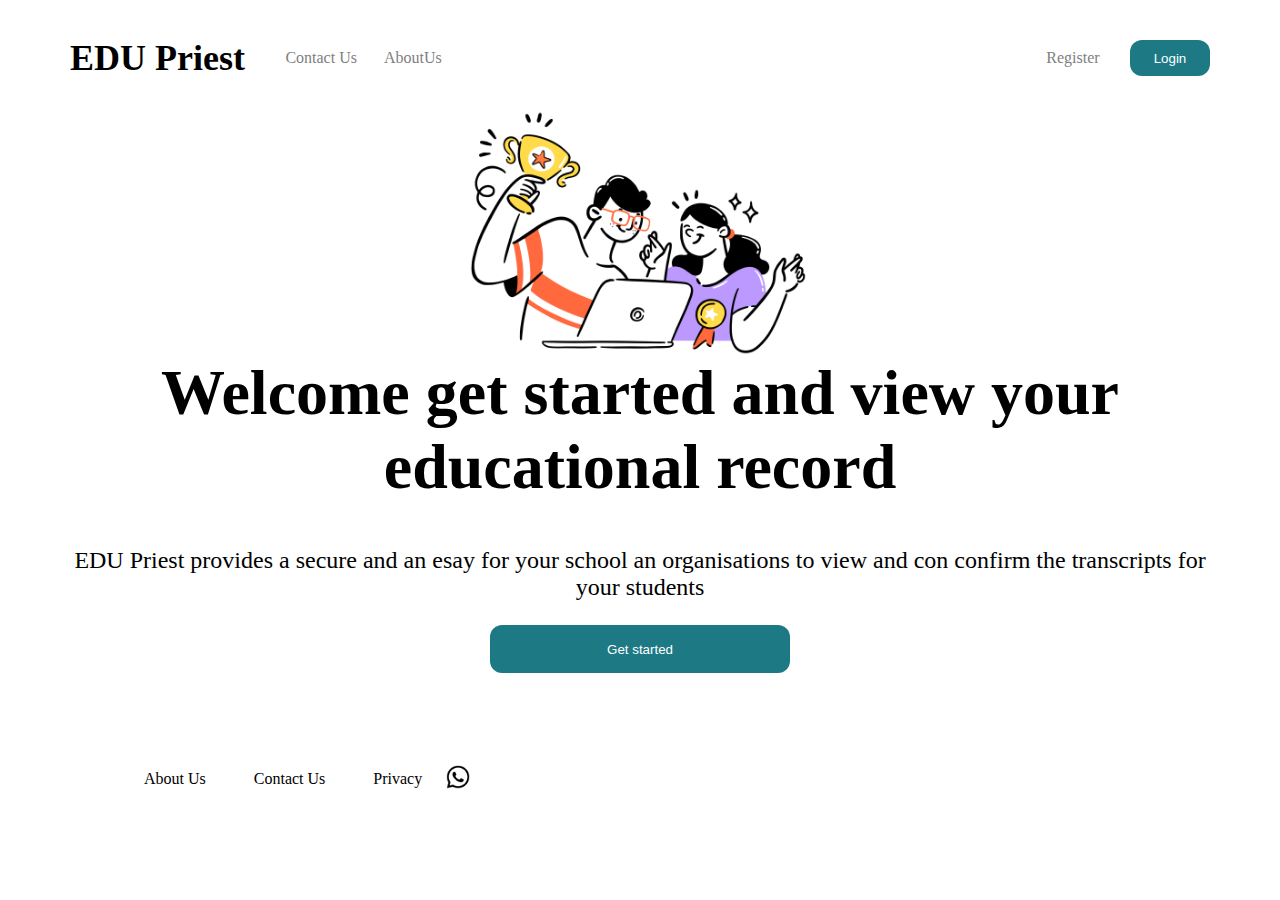
<file: index.html>
<!DOCTYPE html>
<html lang="en">
<head>
    <meta charset="UTF-8">
    <meta name="viewport" content="width=device-width, initial-scale=1.0">
    <title>Document</title>
    <link rel="stylesheet" href="./src/styles/style.css">
</head>
<body>
    <div class="hero">
        <header>
            <h1 class="logo">EDU Priest</h1>
            <div class="nav-el">
                <a href="./src/pages/contact/contact.html" class="qwerty">Contact Us</a>
                <a href="./src/pages/about/about us.html" class="qwerty">AboutUs</a>
            </div>
            <a href="./src/pages/error/erro page.html" class="need">Register</a> <a href="./src/auth/register/singup.html"><button class="let">Login</button></a>
        </header>
        <div class="hero">
            <img class="pic" src="images/girl.png">
            <h1 class="main">Welcome get started and view your educational record</h1>
            <p>EDU Priest provides a secure and an esay for your school an organisations to view and con confirm the transcripts for your students</p>
            <a href="./src/auth/register/singup.html"><button class="btn">Get started</button></a>
            

        <footer>
            <a href="./src/pages/about/about us.html" class="help">About Us</a>
            <a href="./src/pages/contact/contact.html" class="help">Contact Us</a>
            <a href="#" class="help">Privacy</a>
            <a href="https://web.whatsapp.com/"><img class="whatsapp" src="images/whatsapp.png"></a>
        </footer>
    </div>
</body>
</html>
</file>
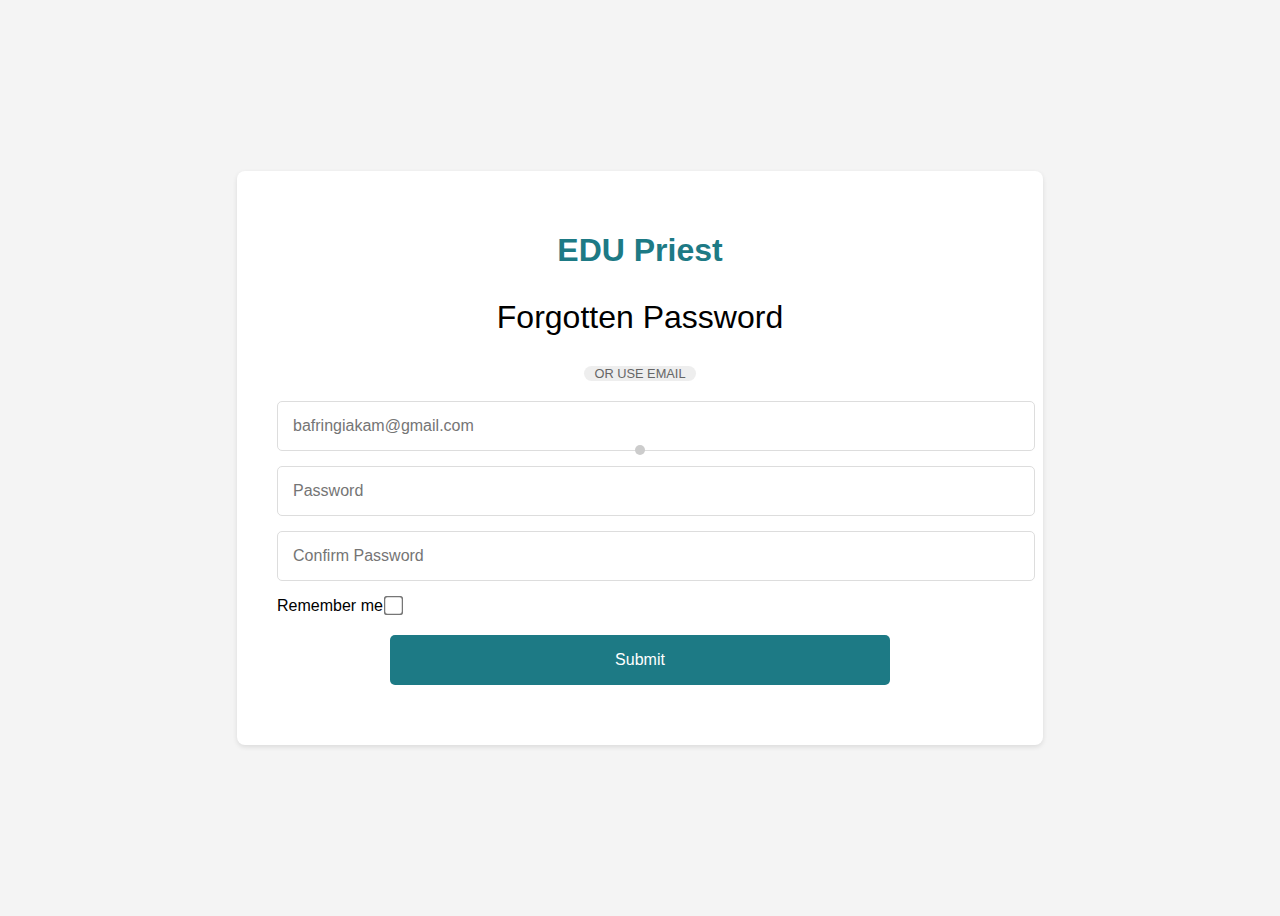
<file: src/auth/forgot-password/forgotnp.html>
<!DOCTYPE html>
<html lang="en">
<head>
    <meta charset="UTF-8">
    <meta name="viewport" content="width=device-width, initial-scale=1.0">
    <title>OnePlace Login</title>
    <link rel="stylesheet" href="forgoten.css">
</head>
<body>
    <div class="container">
        <div class="logo">
            <h1 class="logo-name">EDU Priest</h1>
        </div>
        <h1>Forgotten Password</h1>
        <div class="or-separator">
            <span>OR USE EMAIL</span>
        </div>
        <form>
            <input type="email" placeholder="bafringiakam@gmail.com" required>
            <input type="password" placeholder="Password" required>
            <input type="password" placeholder="Confirm Password" required>
            <label class="checkbox-container">
                Remember me
                <input type="checkbox">
                <span class="checkmark"></span>
            </label>
            <button type="submit" class="login-button">Submit</button>
        </form>
    </div>
</body>
</html>
</file>
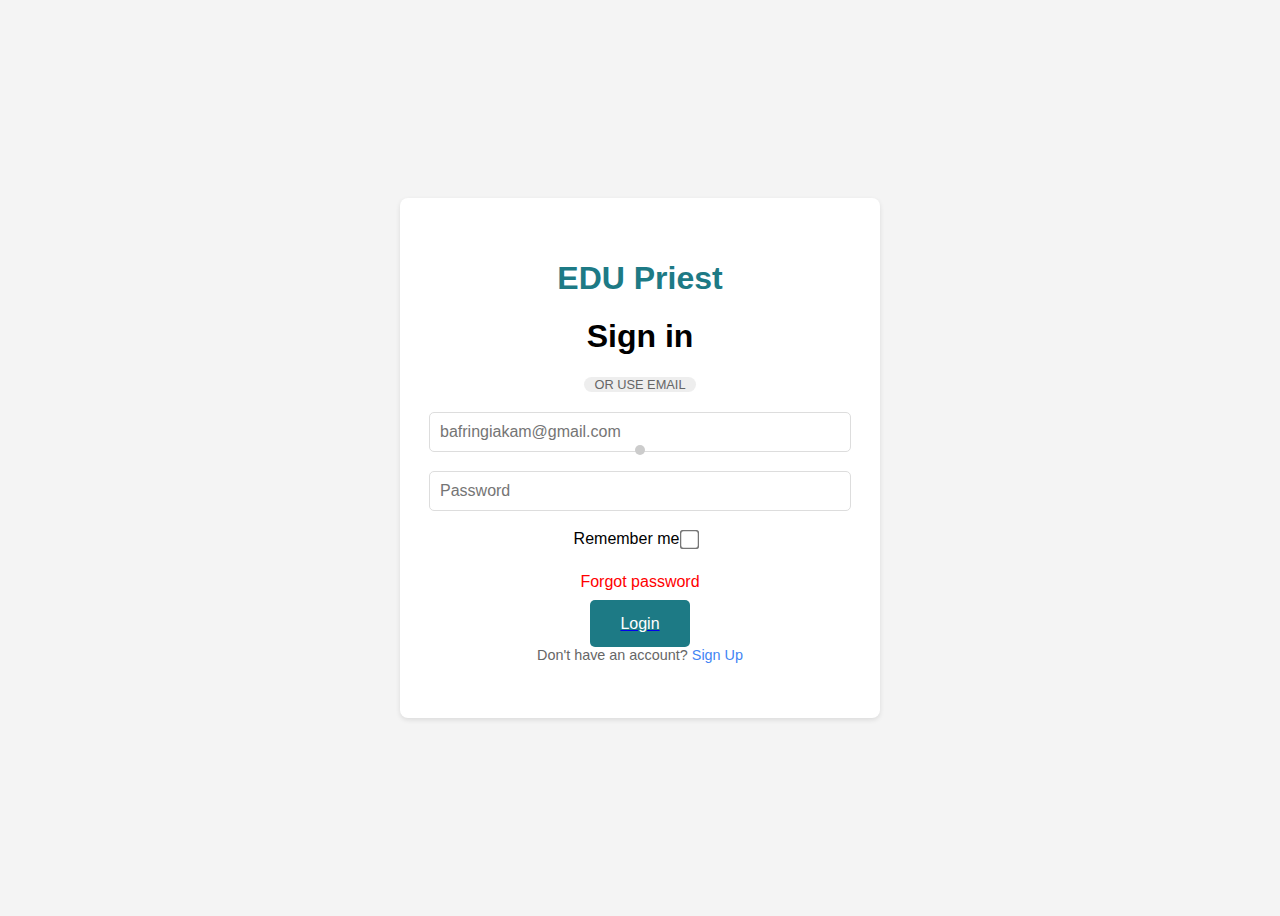
<file: src/auth/register/singup.html>
<!DOCTYPE html>
<html lang="en">
<head>
    <meta charset="UTF-8">
    <meta name="viewport" content="width=device-width, initial-scale=1.0">
    <title>OnePlace Login</title>
    <link rel="stylesheet" href="signup.css">
</head>
<body>
    <div class="container">
        <div class="logo">
            <h1 class="logo-name">EDU Priest</h1>
        </div>
        <h1>Sign in</h1>
        <div class="or-separator">
            <span>OR USE EMAIL</span>
        </div>
        <form>
            <input type="email" placeholder="bafringiakam@gmail.com">
            <input type="password" placeholder="Password">
            <label class="checkbox-container">
                Remember me
                <input type="checkbox">
                <span class="checkmark"></span>
            </label>
            <a href="../forgot-password/forgotnp.html" class="forgot-password">Forgot password</a>
            <a href="../../pages/student/studend.html" class="var-2"><span class="btn-5">Login</span></a>
        </form>
        <p>Don't have an account? <a href="../../pages/error/erro page.html">Sign Up</a></p>
    </div>
</body>
</html>
</file>
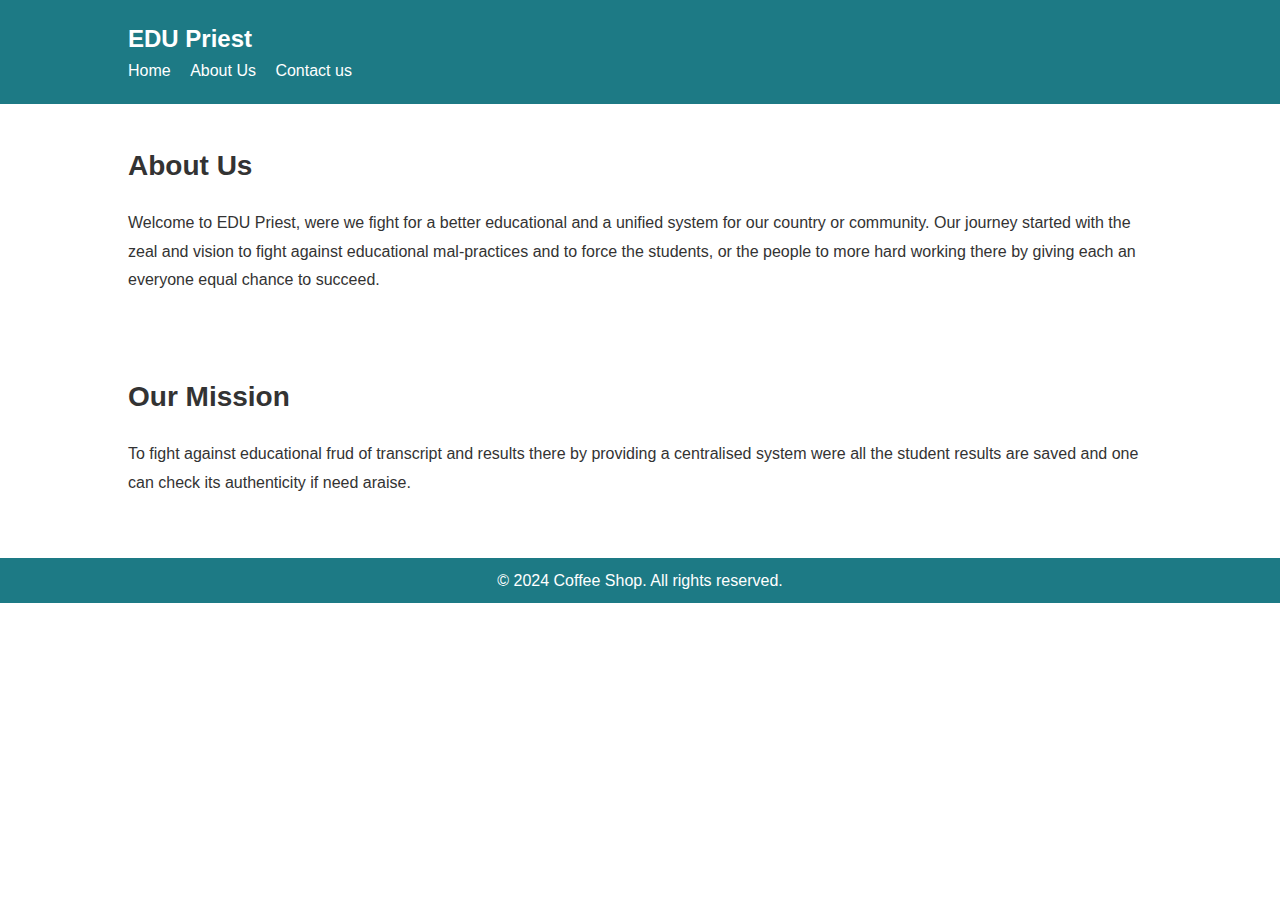
<file: src/pages/about/about us.html>
<!DOCTYPE html>
<html lang="en">
<head>
    <meta charset="UTF-8">
    <meta http-equiv="X-UA-Compatible" content="IE=edge">
    <meta name="viewport" content="width=device-width, initial-scale=1.0">
    <link rel="stylesheet" href="about us.css">
    <title>About Us - Coffee Shop</title>
</head>
<body>
    <header>
        <div class="container">
            <h1>EDU Priest</h1>
            <nav>
                <ul>
                    <li><a href="../../../index.html">Home</a></li>
                    <li><a href="../about/about us.html">About Us</a></li>
                    <li><a href="../contact/contact.html">Contact us</a></li>
                </ul>
            </nav>
        </div>
    </header>

    <section class="about">
        <div class="container">
            <h2>About Us</h2>
            <p>Welcome to EDU Priest, were we fight for a better educational and a unified system for our country or community.
                Our journey started with the zeal and vision to fight against educational mal-practices and to force the students,
                or the people to more hard working there by giving each an everyone equal chance to succeed. 
            </p>
        </div>
    </section>

    <section class="mission">
        <div class="container">
            <h2>Our Mission</h2>
            <p>To fight against educational frud of transcript and results there by providing a centralised system were 
                all the student results are saved and one can check its authenticity if need araise.
            </p>
        </div>
    </section>

    <footer>
        <div class="container">
            <p>&copy; 2024 Coffee Shop. All rights reserved.</p>
        </div>
    </footer>
</body>
</html>
</file>
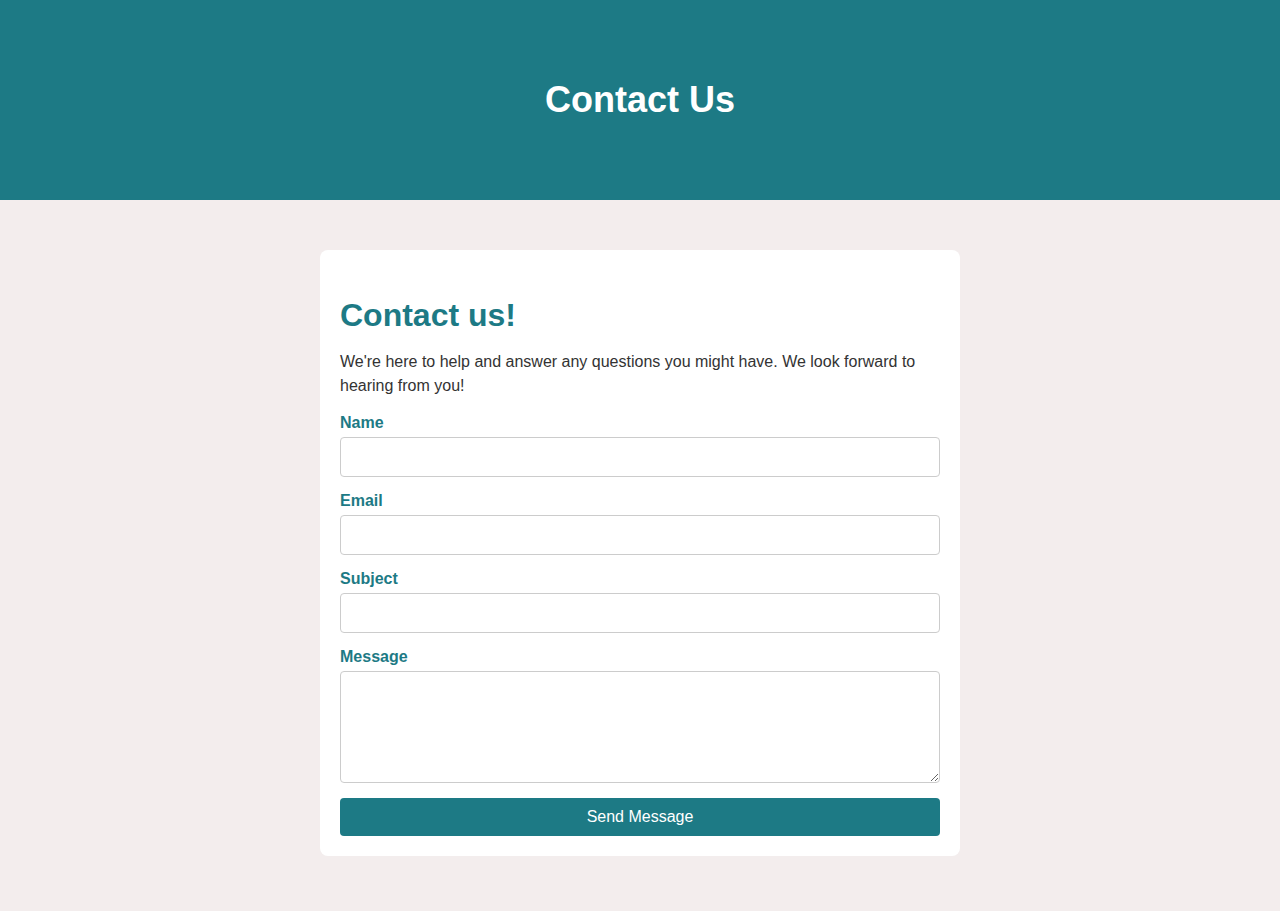
<file: src/pages/contact/contact.html>
<!DOCTYPE html>
<html lang="en">
<head>
    <meta charset="UTF-8">
    <meta name="viewport" content="width=device-width, initial-scale=1.0">
    <title>Contact Us - Inspired by Slack</title>
    <link rel="stylesheet" href="contact.css">
</head>
<body>
    <header>
        <h1>Contact Us</h1>
    </header>
    <div class="contact-container">
        <div class="contact-header">
            <h2>Contact us!</h2>
            <p>We're here to help and answer any questions you might have. We look forward to hearing from you!</p>
        </div>
        <form class="contact-form">
            <label for="name">Name</label>
            <input type="text" id="name" name="name" required>

            <label for="email">Email</label>
            <input type="email" id="email" name="email" required>

            <label for="subject">Subject</label>
            <input type="text" id="subject" name="subject" required>

            <label for="message">Message</label>
            <textarea id="message" name="message" rows="5" required></textarea>

            <button type="submit">Send Message</button>
        </form>
    </div>
</body>
</html>
</file>
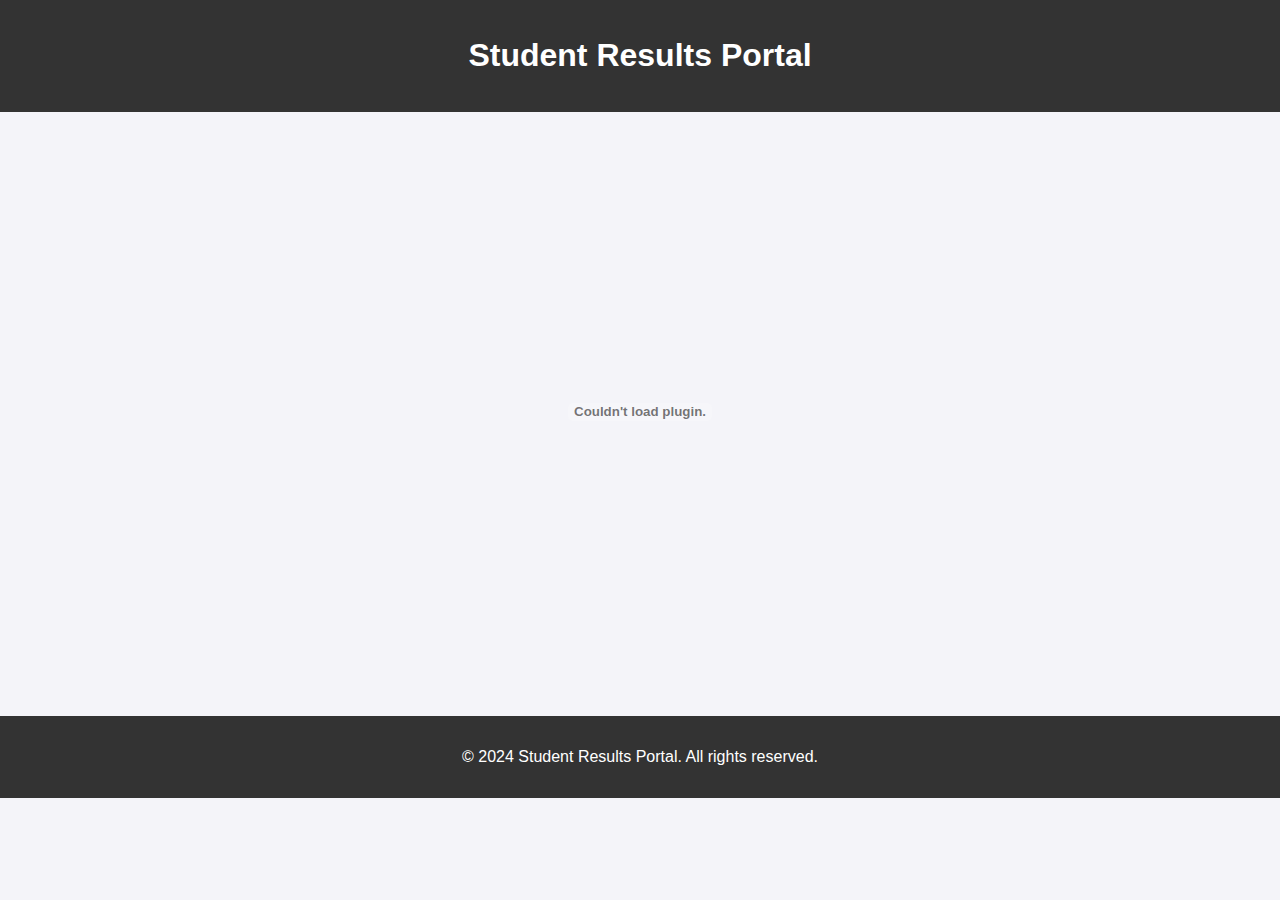
<file: src/pages/display/display1.html>
<!DOCTYPE html>
<html lang="en">
<head>
    <meta charset="UTF-8">
    <meta name="viewport" content="width=device-width, initial-scale=1.0">
    <title>Student Results</title>
    <link rel="stylesheet" href="display1.css">
</head>
<body>
    <header>
        <h1>Student Results Portal</h1>
    </header>
    
    <div class="result">
        <embed src="../../../doc/End of Internship Report Outline.pdf" type="" width="100%" height="600px">
    </div>
    <footer>
        <p>&copy; 2024 Student Results Portal. All rights reserved.</p>
    </footer>
</body>
</html>
</file>
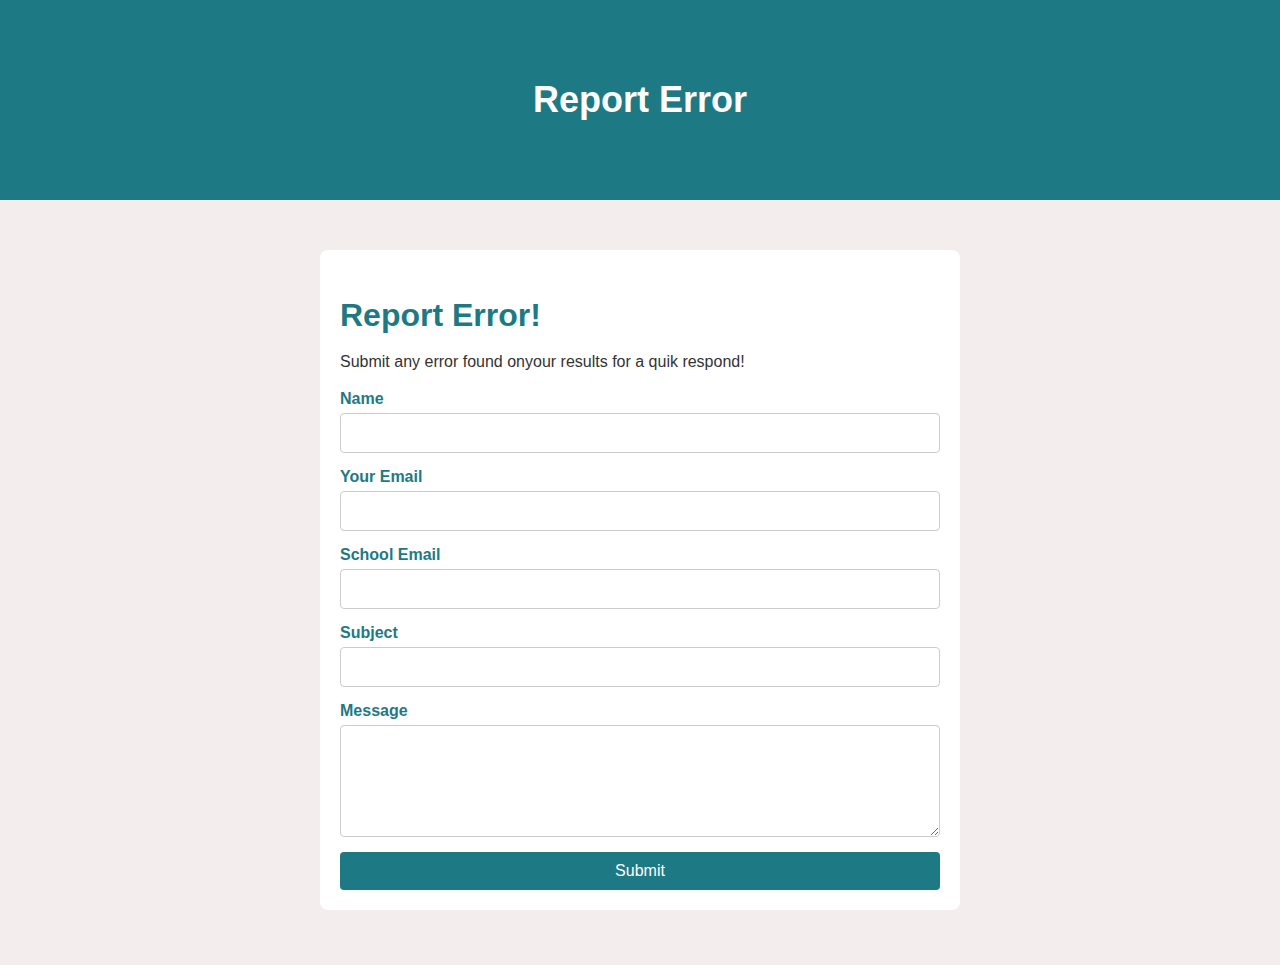
<file: src/pages/error/erro page.html>
<!DOCTYPE html>
<html lang="en">
<head>
    <meta charset="UTF-8">
    <meta name="viewport" content="width=device-width, initial-scale=1.0">
    <title>Contact Us - Inspired by Slack</title>
    <link rel="stylesheet" href="erro page.css">
</head>
<body>
    <header>
        <h1>Report Error</h1>
    </header>
    <div class="contact-container">
        <div class="contact-header">
            <h2>Report Error!</h2>
            <p>Submit any error found onyour results for a quik respond!</p>
        </div>
        <form class="contact-form">
            <label for="name">Name</label>
            <input type="text" id="name" name="name" required>

            <label for="email">Your Email</label>
            <input type="email" id="email" name="email" required>
            
            <label for="email">School Email</label>
            <input type="email" id="email" name="email" required>

            <label for="subject">Subject</label>
            <input type="text" id="subject" name="subject" required>

            <label for="message">Message</label>
            <textarea id="message" name="message" rows="5" required></textarea>

            <button type="submit">Submit</button>
        </form>
    </div>
</body>
</html>
</file>
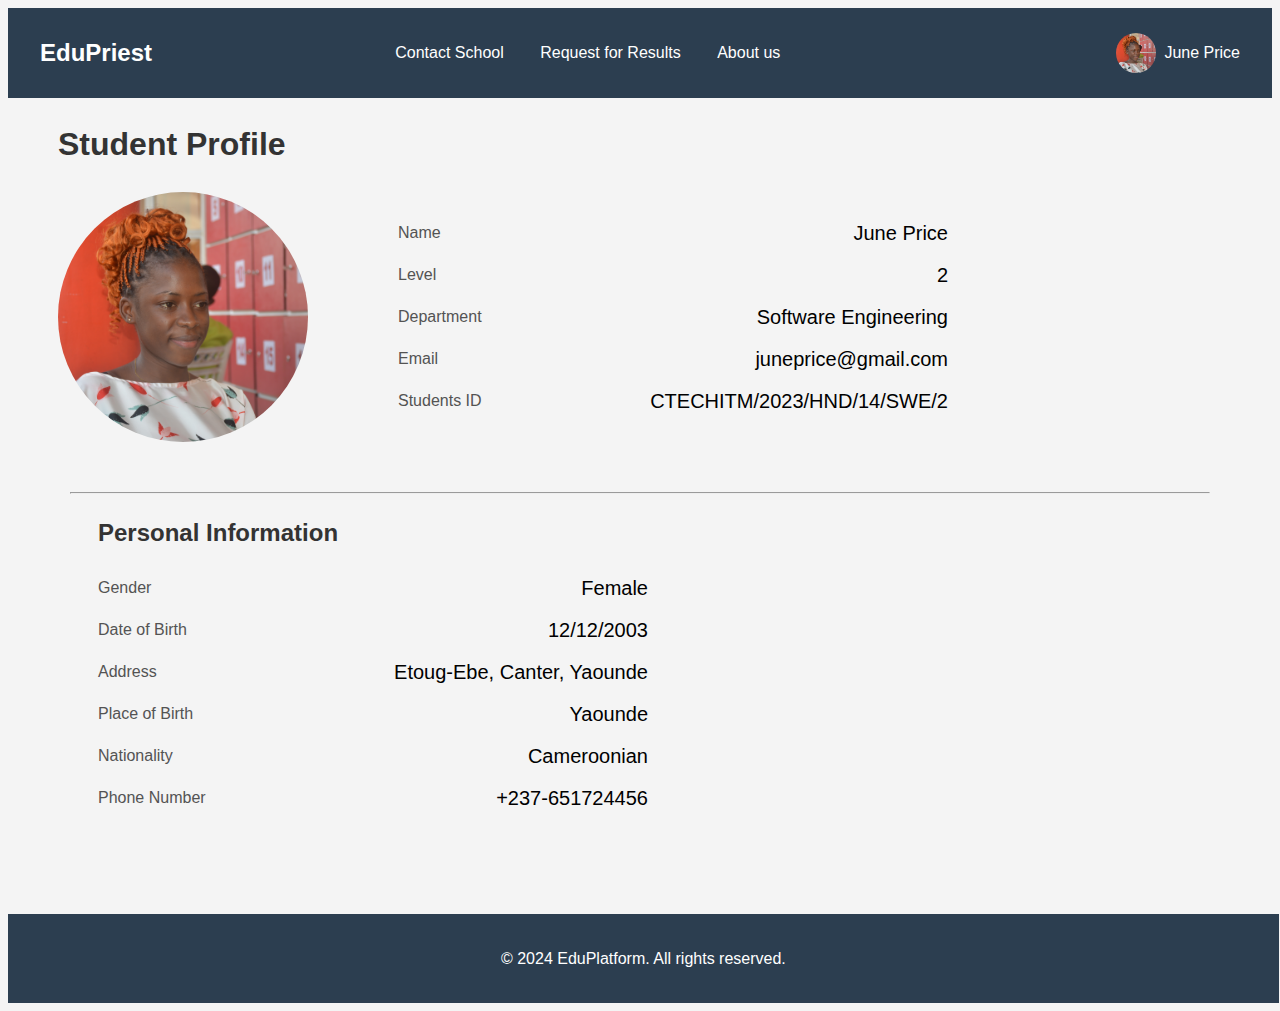
<file: src/pages/profile/profile.html>
<!DOCTYPE html>
<html lang="en">
<head>
    <meta charset="UTF-8">
    <meta name="viewport" content="width=device-width, initial-scale=1.0">
    <title>Profile</title>
    <link rel="stylesheet" href="profile.css">
</head>
<body>
    <header>
        <nav class="navbar">
            <div class="logo">EduPriest</div>
            <ul class="nav-links">
                <li><a href="../contact/contact.html">Contact School</a></li>
                <li><a href="../results/request result.html">Request for Results</a></li>
                <li><a href="../about/about us.html">About us</a></li>
            </ul>
            <div class="user-info">
                <img src="../../../images/DSC_8591 - Copy.JPG" alt="User Avatar" class="avatar">
                <a class="pro" href="../profile/profile.html"><span>June Price</span></a>
            </div>
        </nav>
    </header>

    <h1>Student Profile</h1>
    <div class="navel">
        <img src="../../../images/DSC_8591 - Copy.JPG">
        <div class="navel-1">
            <ul class="task-list">
                <li class="task-item">
                    <div class="task-title">Name</div>
                    <div class="task-date">June Price</div>
                </li>
                <li class="task-item">
                    <div class="task-title">Level</div>
                    <div class="task-date">2</div>
                </li>
                <li class="task-item">
                    <div class="task-title">Department</div>
                    <div class="task-date">Software Engineering</div>
                </li>
                <li class="task-item">
                    <div class="task-title">Email</div>
                    <div class="task-date">juneprice@gmail.com</div>
                </li>
                <li class="task-item">
                    <div class="task-title">Students ID</div>
                    <div class="task-date">CTECHITM/2023/HND/14/SWE/2</div>
                </li>
            </ul>
        </div>
    </div>
    <hr>
    <div class="navel-1">
        <ul class="task-list">
            <h2>Personal Information</h2>
            <li class="task-item">
                <div class="task-title">Gender</div>
                <div class="task-date">Female</div>
            </li>
            <li class="task-item">
                <div class="task-title">Date of Birth</div>
                <div class="task-date">12/12/2003</div>
            </li>
            <li class="task-item">
                <div class="task-title">Address</div>
                <div class="task-date">Etoug-Ebe, Canter, Yaounde</div>
            </li>
            <li class="task-item">
                <div class="task-title">Place of Birth</div>
                <div class="task-date">Yaounde</div>
            </li>
            <li class="task-item">
                <div class="task-title">Nationality</div>
                <div class="task-date">Cameroonian</div>
            </li>
            <li class="task-item">
                <div class="task-title">Phone Number</div>
                <div class="task-date">+237-651724456</div>
            </li>
        </ul>
    </div>
    <footer>
        <p>&copy; 2024 EduPlatform. All rights reserved.</p>
    </footer>
</body>
</html>
</file>
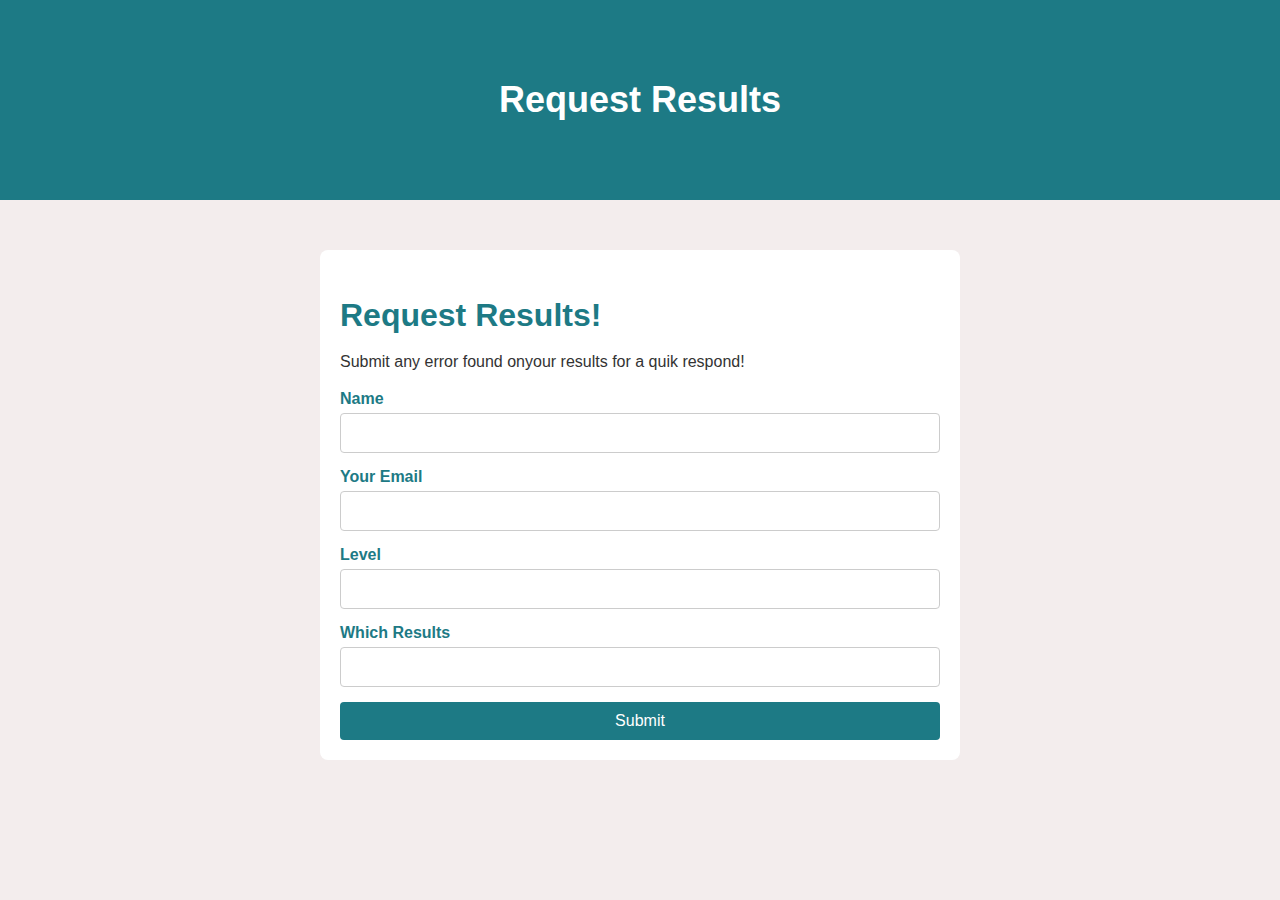
<file: src/pages/results/request result.html>
<!DOCTYPE html>
<html lang="en">
<head>
    <meta charset="UTF-8">
    <meta name="viewport" content="width=device-width, initial-scale=1.0">
    <title>Contact Us - Inspired by Slack</title>
    <link rel="stylesheet" href="request result.css">
</head>
<body>
    <header>
        <h1>Request Results</h1>
    </header>
    <div class="contact-container">
        <div class="contact-header">
            <h2>Request Results!</h2>
            <p>Submit any error found onyour results for a quik respond!</p>
        </div>
        <form class="contact-form">
            <label for="name">Name</label>
            <input type="text" id="name" name="name" required>

            <label for="email">Your Email</label>
            <input type="email" id="email" name="email" required>
            
            <label for="Level">Level</label>
            <input type="level" id="level" name="level" required>

            <label for="subject">Which Results</label>
            <input type="text" id="subject" name="subject" required>

            <button type="submit">Submit</button>
        </form>
    </div>
</body>
</html>
</file>
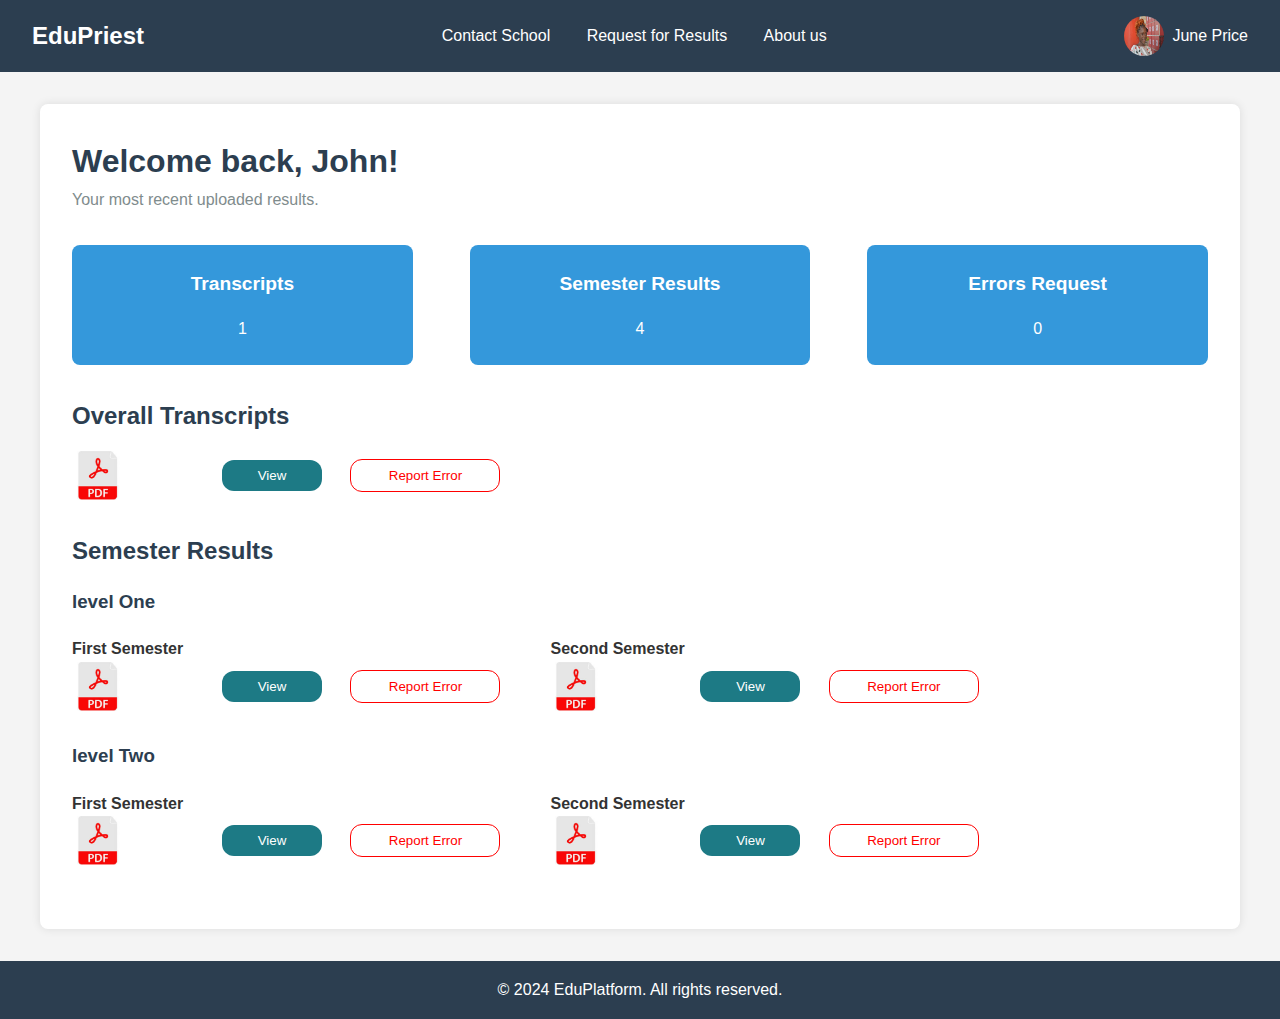
<file: src/pages/student/studend.html>
<!DOCTYPE html>
<html lang="en">
  <head>
    <meta charset="UTF-8" />
    <meta name="viewport" content="width=device-width, initial-scale=1.0" />
    <title>Student Dashboard</title>
    <link rel="stylesheet" href="studend.css" />
  </head>
  <body>
    <header>
      <nav class="navbar">
        <div class="logo">EduPriest</div>
        <ul class="nav-links">
          <li><a href="../contact/contact.html">Contact School</a></li>
          <li>
            <a href="../results/request result.html">Request for Results</a>
          </li>
          <li><a href="../about/about us.html">About us</a></li>
        </ul>
        <div class="user-info">
          <img
            src="../../../images/DSC_8591 - Copy.JPG"
            alt="User Avatar"
            class="avatar"
          />
          <a class="pro" href="../profile/profile.html"
            ><span>June Price</span></a
          >
        </div>
      </nav>
    </header>
    <main>
      <section class="dashboard">
        <div class="welcome-message">
          <h1>Welcome back, John!</h1>
          <p>Your most recent uploaded results.</p>
        </div>
        <div class="stats-cards">
          <div class="card">
            <h2>Transcripts</h2>
            <p>1</p>
          </div>
          <div class="card">
            <h2>Semester Results</h2>
            <p>4</p>
          </div>
          <div class="card">
            <h2>Errors Request</h2>
            <p>0</p>
          </div>
        </div>
        <div class="tasks-section">
          <h2>Overall Transcripts</h2>
          <div class="info-2">
            <img src="../../../images/download (2).jpg" />
            <div class="info-3">
              <a href="../display/display1.html"
                ><button class="btn-1">View</button></a
              >
              <a href="../error/erro page.html"
                ><button class="btn-2">Report Error</button></a
              >
            </div>
          </div>
        </div>
        <div class="course-section">
          <h2>Semester Results</h2>
          <h3>level One</h3>
          <div class="navel-1">
            <div class="nav-1">
              <h4>First Semester</h4>
              <div class="info-2">
                <img src="../../../images/download (2).jpg" />
                <div class="info-3">
                  <a href="../display/display1.html"
                    ><button class="btn-1">View</button></a
                  >
                  <a href="../error/erro page.html"
                    ><button class="btn-2">Report Error</button></a
                  >
                </div>
              </div>
            </div>
            <div class="nav-2">
              <h4>Second Semester</h4>
              <div class="info-2">
                <img src="../../../images/download (2).jpg" />
                <div class="info-3">
                  <a href="../display/display1.html"
                    ><button class="btn-1">View</button></a
                  >
                  <a href="../error/erro page.html"
                    ><button class="btn-2">Report Error</button></a
                  >
                </div>
              </div>
            </div>
          </div>

          <h3 class="get">level Two</h3>
          <div class="navel-1">
            <div class="nav-1">
              <h4>First Semester</h4>
              <div class="info-2">
                <img src="../../../images/download (2).jpg" />
                <div class="info-3">
                  <a href="../display/display1.html"
                    ><button class="btn-1">View</button></a
                  >
                  <a href="../error/erro page.html"
                    ><button class="btn-2">Report Error</button></a
                  >
                </div>
              </div>
            </div>
            <div class="nav-2">
              <h4>Second Semester</h4>
              <div class="info-2">
                <img src="../../../images/download (2).jpg" />
                <div class="info-3">
                  <a href="../display/display1.html"
                    ><button class="btn-1">View</button></a
                  >
                  <a href="../error/erro page.html"
                    ><button class="btn-2">Report Error</button></a
                  >
                </div>
              </div>
            </div>
          </div>
        </div>
      </section>
    </main>
    <footer>
      <p>&copy; 2024 EduPlatform. All rights reserved.</p>
    </footer>
  </body>
</html>
</file>
<file: src/styles/style.css>
body{
    background-color:white;
    display: flex;
    align-items: center;
    justify-content: center;
}
.hero{
    width: 1140px;
    height: auto;
    background-color: white;
    justify-content: center;
    display: flex;
    align-items: center;
    flex-direction: column;
}
header{
    width: 100%;
    height: 100px;
    align-items: center;
    display: flex;
    justify-content: space-between;
}
.logo{
    font-size: 36px;
    font-weight: bolder;
    margin-right: 10px;
}
.qwerty{
    color: gray;
    text-decoration: none;
    margin-right: 24px;
}
.pic{
    width: 30%;
    display: flex;
    align-items: center;
    justify-content: center;
    
}
.main{
    font-size: 64px;
    text-align: center;
    margin-top: 0px;
}
p{
   font-size: 24px;
    margin-top: 0px;
    text-align: center;
    
} 
.btn{
    height: 48px;
    width: 300px;
    background-color: #1d7a85;
    color: white;
    padding: 16px 32px 16px 32px;
    border: none;
    border-radius: 12px;
    margin-bottom: 56px;
    cursor: pointer;
}

footer{
    width: 100%;
    height: 100px;
    align-items: center;
    display: flex;
    justify-content: baseline;
    margin-left: 100px;
    
}
.help{
    padding: 24px;
    text-decoration: none;
    color: black;
}
.let{
    height: 36px;
    width: 80px;
    background-color: #1d7a85;
    color: white;
    padding: 8px 16px 8px 16px;
    border: none;
    border-radius: 12px;
    cursor: pointer;
}
.need{
    margin-left: 550px;
    text-decoration: none;
    color: gray;
}
.whatsapp{
    width: 24px;
}
</file>
<file: src/auth/forgot-password/forgoten.css>
body {
    font-family: sans-serif;
    display: flex;
    justify-content: center;
    align-items: center;
    min-height: 100vh;
    background-color: #f4f4f4;
}

.container {
    background-color: #fff;
    padding: 40px;
    border-radius: 8px;
    box-shadow: 0 2px 5px rgba(0, 0, 0, 0.1);
    text-align: center;
}

.logo img {
    width: 200px;
    margin-bottom: 20px;
}

.logo-name{
    color: #1d7a85;
    font-weight: bold;
}

h1 {
    font-size: 2em;
    margin-bottom: 30px;
    font-weight: 100;
}

.google-button {
    background-color: #4285f4;
    color: #fff;
    padding: 15px 30px;
    border: none;
    border-radius: 5px;
    font-size: 1em;
    cursor: pointer;
    transition: background-color 0.3s ease;
    margin-bottom: 20px;
}

.google-button:hover {
    background-color: #357ae8;
}

.or-separator {
    margin-bottom: 20px;
    font-size: 0.8em;
    color: #666;
}

.or-separator span {
    padding: 0 10px;
    background-color: #eee;
    border-radius: 50px;
}

input[type="email"],
input[type="password"] {
    width: 100%;
    padding: 15px;
    margin-bottom: 15px;
    border: 1px solid #ddd;
    border-radius: 5px;
    font-size: 1em;
}

.checkbox-container {
    display: flex;
    align-items: center;
    margin-bottom: 20px;
}

.checkbox-container input[type="checkbox"] {
    margin-right: 10px;
    transform: scale(1.5);
}

.checkbox-container .checkmark {
    position: absolute;
    top: 50%;
    left: 50%;
    transform: translate(-50%, -50%);
    height: 10px;
    width: 10px;
    background-color: #ccc;
    border-radius: 50%;
}

.checkbox-container input[type="checkbox"]:checked ~ .checkmark {
    background-color: #4285f4;
}

.forgot-password {
    color: #ff0000;
    text-decoration: none;
    margin-bottom: 20px;
}

.login-button {
    background-color: #1d7a85;
    color: #fff;
    padding: 16px 32px;
    width: 500px;
    border: none;
    border-radius: 5px;
    font-size: 16px;
    cursor: pointer;
    transition: background-color 0.3s ease;
    margin-bottom: 20px;
}

.login-button:hover {
    background-color: #1d7a85;
}

p {
    font-size: 0.9em;
    color: #666;
}

p a {
    text-decoration: none;
    color: #4285f4;
}

p a:hover {
    text-decoration: underline;
}
</file>
<file: src/auth/register/signup.css>
body {
    font-family: sans-serif;
    display: flex;
    justify-content: center;
    align-items: center;
    min-height: 100vh;
    background-color: #f4f4f4;
}

.container {
    background-color: #fff;
    padding: 40px;
    border-radius: 8px;
    box-shadow: 0 2px 5px rgba(0, 0, 0, 0.1);
    text-align: center;
}

.logo-name{
    color: #1d7a85;
}
.or-separator {
    margin-bottom: 20px;
    font-size: 0.8em;
    color: #666;
}

.or-separator span {
    padding: 0 10px;
    background-color: #eee;
    border-radius: 50px;
}

form {
    display: flex;
    flex-direction: column;
    gap: 4px;
    align-items: center;
    width: 400px;
}

input[type="email"],
input[type="password"] {
    width: 100%;
    padding: 10px;
    margin-bottom: 15px;
    border: 1px solid #ddd;
    border-radius: 5px;
    font-size: 1em;
}

.checkbox-container {
    display: flex;
    align-items: center;
    margin-bottom: 20px;
}

.checkbox-container input[type="checkbox"] {
    margin-right: 10px;
    transform: scale(1.5);
}

.checkbox-container .checkmark {
    position: absolute;
    top: 50%;
    left: 50%;
    transform: translate(-50%, -50%);
    height: 10px;
    width: 10px;
    background-color: #ccc;
    border-radius: 50%;
}

.checkbox-container input[type="checkbox"]:checked ~ .checkmark {
    background-color: #4285f4;
}
.icon-1{
    text-decoration: none;
}
.forgot-password {
    color: #ff0000;
    text-decoration: none;
    margin-bottom: 20px;
}

.btn-5 {
    background-color: #1d7a85;
    color: #fff;
    padding: 15px 30px;
    border: none;
    border-radius: 5px;
    font-size: 1em;
    cursor: pointer;
    transition: background-color 0.3s ease;
    margin-bottom: 20px;
    text-decoration: none;
}
.var-2{
    text-decoration: nonex;
}
.login-button:hover {
    background-color: #1d7a85;
}

p {
    font-size: 0.9em;
    color: #666;
}

p a {
    text-decoration: none;
    color: #4285f4;
}

p a:hover {
    text-decoration: underline;
}
</file>
<file: src/pages/contact/contact.css>
/* styles.css */
body {
    font-family: 'Arial', sans-serif;
    background-color: #f3eded;
    margin: 0;
    padding: 0;
}

.contact-container {
    max-width: 600px;
    margin: 50px auto;
    padding: 20px;
    background-color: #FFFFFF;
    border-radius: 8px;
}
header{
    width: 100%;
    height: 200px;
    background-color: #1d7a85;
    margin-top: 0px;
    align-items: center;
    display: flex;
    justify-content: center;
}
h1{
    color: white;
    font-size: 36px;
}
.contact-header h2 {
    color: #1d7a85;
    font-size: 32px;
    margin-bottom: 10px;
}

.contact-header p {
    color: #333333;
    font-size: 16px;
    line-height: 1.5;
}

.contact-form {
    display: flex;
    flex-direction: column;
}

.contact-form label {
    margin-bottom: 5px;
    color: #1d7a85;
    font-weight: bold;
}

.contact-form input,
.contact-form textarea {
    margin-bottom: 15px;
    padding: 10px;
    border: 1px solid #CCCCCC;
    border-radius: 4px;
    font-size: 16px;
}

.contact-form button {
    padding: 10px;
    background-color: #1d7a85;
    color: #FFFFFF;
    border: none;
    border-radius: 4px;
    font-size: 16px;
    cursor: pointer;
    transition: background-color 0.3s ease;
}

.contact-form button:hover {
    background-color: #1d7a85;
}
</file>
<file: src/pages/error/erro page.css>
/* styles.css */
body {
    font-family: 'Arial', sans-serif;
    background-color: #f3eded;
    margin: 0;
    padding: 0;
}

.contact-container {
    max-width: 600px;
    margin: 50px auto;
    padding: 20px;
    background-color: #FFFFFF;
    border-radius: 8px;
}
header{
    width: 100%;
    height: 200px;
    background-color: #1d7a85;
    margin-top: 0px;
    align-items: center;
    display: flex;
    justify-content: center;
}
h1{
    color: white;
    font-size: 36px;
}
.contact-header h2 {
    color: #1d7a85;
    font-size: 32px;
    margin-bottom: 10px;
}

.contact-header p {
    color: #333333;
    font-size: 16px;
    line-height: 1.5;
}

.contact-form {
    display: flex;
    flex-direction: column;
}

.contact-form label {
    margin-bottom: 5px;
    color: #1d7a85;
    font-weight: bold;
}

.contact-form input,
.contact-form textarea {
    margin-bottom: 15px;
    padding: 10px;
    border: 1px solid #CCCCCC;
    border-radius: 4px;
    font-size: 16px;
}

.contact-form button {
    padding: 10px;
    background-color: #1d7a85;
    color: #FFFFFF;
    border: none;
    border-radius: 4px;
    font-size: 16px;
    cursor: pointer;
    transition: background-color 0.3s ease;
}

.contact-form button:hover {
    background-color: #1d7a85;
}
</file>
<file: src/pages/profile/profile.css>
body {
    font-family: Arial, sans-serif;
    color: #333;
    background-color: #f4f4f4;
    line-height: 1.6;
}

/* Navbar */
.navbar {
    display: flex;
    justify-content: space-between;
    align-items: center;
    background-color: #2C3E50;
    padding: 1rem 2rem;
}

.logo {
    color: #fff;
    font-size: 1.5rem;
    font-weight: bold;
}

.nav-links {
    list-style-type: none;
}

.nav-links li {
    display: inline;
    margin: 0 1rem;
}

.nav-links a {
    color: #fff;
    text-decoration: none;
    font-size: 1rem;
}
.pro{
    text-decoration: none;
    list-style: none;
    color: white;
}
.user-info {
    display: flex;
    align-items: center;
    color: #fff;
}

.user-info .avatar {
    width: 40px;
    height: 40px;
    border-radius: 50%;
    margin-right: 0.5rem;
}
h1{
    margin-left: 50px;
}
.navel{
    align-items: center;
    display: flex;
    flex-direction: row;
    margin-left: 50px;
}
.navel-1{
    margin-left: 50px;
}
img{
    height: 250px;
    width: 250px;
    border-radius: 250px;
    object-fit: cover;
}
.task-item{
    align-items: center;
    display: flex;
    flex-direction: row;
    justify-content: space-between;
    margin-bottom: 10px;
}
.task-title {
    font-size: 16px;
    font-weight: 500;
    color: rgb(83, 83, 83);
}
.task-date{
    font-size: 20px;
    font-weight: 500;
    color: black;
}
ul{
    list-style: none;
    width: 550px;
}
hr{
    width: 90%;
    margin-top: 50px;
}
footer {
    text-align: center;
    padding: 1rem;
    background-color: #2C3E50;
    color: #fff;
    bottom: 0;
    width: 98%;
    margin-top: 100px;
}
</file>
<file: src/pages/results/request result.css>
/* styles.css */
body {
    font-family: 'Arial', sans-serif;
    background-color: #f3eded;
    margin: 0;
    padding: 0;
}

.contact-container {
    max-width: 600px;
    margin: 50px auto;
    padding: 20px;
    background-color: #FFFFFF;
    border-radius: 8px;
}
header{
    width: 100%;
    height: 200px;
    background-color: #1d7a85;
    margin-top: 0px;
    align-items: center;
    display: flex;
    justify-content: center;
}
h1{
    color: white;
    font-size: 36px;
}
.contact-header h2 {
    color: #1d7a85;
    font-size: 32px;
    margin-bottom: 10px;
}

.contact-header p {
    color: #333333;
    font-size: 16px;
    line-height: 1.5;
}

.contact-form {
    display: flex;
    flex-direction: column;
}

.contact-form label {
    margin-bottom: 5px;
    color: #1d7a85;
    font-weight: bold;
}

.contact-form input,
.contact-form textarea {
    margin-bottom: 15px;
    padding: 10px;
    border: 1px solid #CCCCCC;
    border-radius: 4px;
    font-size: 16px;
}

.contact-form button {
    padding: 10px;
    background-color: #1d7a85;
    color: #FFFFFF;
    border: none;
    border-radius: 4px;
    font-size: 16px;
    cursor: pointer;
    transition: background-color 0.3s ease;
}

.contact-form button:hover {
    background-color: #1d7a85;
}
</file>
<file: src/pages/about/about us.css>
/* Basic Reset */
* {
    margin: 0;
    padding: 0;
    box-sizing: border-box;
}

body {
    font-family: Arial, sans-serif;
    line-height: 1.6;
    color: #333;
}

.container {
    width: 80%;
    margin: 0 auto;
}

header {
    background-color: #1d7a85;
    color: #fff;
    padding: 20px 0;
}

header h1 {
    margin: 0;
    font-size: 24px;
}

header nav ul {
    list-style: none;
    padding: 0;
}

header nav ul li {
    display: inline;
    margin-right: 15px;
}

header nav ul li a {
    color: #fff;
    text-decoration: none;
}

.about, .mission, .team {
    padding: 40px 0;
}

.about h2, .mission h2, .team h2 {
    font-size: 28px;
    margin-bottom: 20px;
}

.about p, .mission p {
    font-size: 16px;
    line-height: 1.8;
}

footer {
    background-color: #1d7a85;
    color: #fff;
    text-align: center;
    padding: 10px 0;
    margin-top: 20px;
}
</file>
<file: src/pages/display/display1.css>
/* Basic reset and styling for the body */
body {
    font-family: Arial, sans-serif;
    margin: 0;
    padding: 0;
    background-color: #f4f4f9;
}

/* Header styling */
header {
    background-color: #333;
    color: #fff;
    text-align: center;
    padding: 1rem 0;
}
h2{
    margin-top: 40px;
    font-size: 36px;
    margin-left: 10px;
}

/* Footer styling */
footer {
    text-align: center;
    padding: 1rem 0;
    background-color: #333;
    color: #fff;
    width: 100%;
    bottom: 0;
}
</file>
<file: src/pages/student/studend.css>
/* General Reset */
* {
    margin: 0;
    padding: 0;
    box-sizing: border-box;
}

body {
    font-family: Arial, sans-serif;
    color: #333;
    background-color: #f4f4f4;
    line-height: 1.6;
}

/* Navbar */
.navbar {
    display: flex;
    justify-content: space-between;
    align-items: center;
    background-color: #2C3E50;
    padding: 1rem 2rem;
}

.logo {
    color: #fff;
    font-size: 1.5rem;
    font-weight: bold;
}

.nav-links {
    list-style-type: none;
}

.nav-links li {
    display: inline;
    margin: 0 1rem;
}

.nav-links a {
    color: #fff;
    text-decoration: none;
    font-size: 1rem;
}
.pro{
    text-decoration: none;
    list-style: none;
    color: white;
}

.user-info {
    display: flex;
    align-items: center;
    color: #fff;
}

.user-info .avatar {
    width: 40px;
    height: 40px;
    border-radius: 50%;
    margin-right: 0.5rem;
}

/* Dashboard */
.dashboard {
    padding: 2rem;
    max-width: 1200px;
    margin: 2rem auto;
    background-color: #fff;
    border-radius: 8px;
    box-shadow: 0 0 10px rgba(0, 0, 0, 0.1);
}

.welcome-message {
    margin-bottom: 2rem;
}

.welcome-message h1 {
    font-size: 2rem;
    color: #2C3E50;
}

.welcome-message p {
    color: #7F8C8D;
}

.stats-cards {
    display: flex;
    justify-content: space-between;
    margin-bottom: 2rem;
}

.card {
    background-color: #3498DB;
    color: #fff;
    padding: 1.5rem;
    flex-basis: 30%;
    text-align: center;
    border-radius: 8px;
}

.card h2 {
    font-size: 1.2rem;
    margin-bottom: 1rem;
}

.tasks-section,
.course-section {
    margin-bottom: 2rem;
}

.tasks-section h2,
.course-section h2 {
    font-size: 1.5rem;
    margin-bottom: 1rem;
    color: #2C3E50;
}
.navel-1{
    align-items: center;
    display: flex;
    flex-direction: row;
 
}
.get{
    margin-top: 30px;
}
.nav-2{
    margin-left: 50px;
}
h3{
    color: #2C3E50;
    margin-bottom: 0px;

}
h4{
    margin-top: 20px;
}
.info-2{
    align-items: center;
    display: flex;
    margin-top: 0px;
}
img{
    width: 50px;
}
.info-3{
    margin-left: 100px;  
}
.btn-1{
    padding: 8px 16px;
    width: 100px;
    border-radius: 12px;
    border: none;
    background-color: #1d7a85;
    color: white;
    cursor: pointer;
}
.btn-2{
    padding: 8px 16px;
    width: 150px;
    border-radius: 12px;
    border: solid red;
    border-width: 1px;
    background-color: white;
    color: red;
    cursor: pointer;
    margin-left: 24px;
}



/* Footer */
footer {
    text-align: center;
    padding: 1rem;
    background-color: #2C3E50;
    color: #fff;
    bottom: 0;
    width: 100%;
}
</file>
